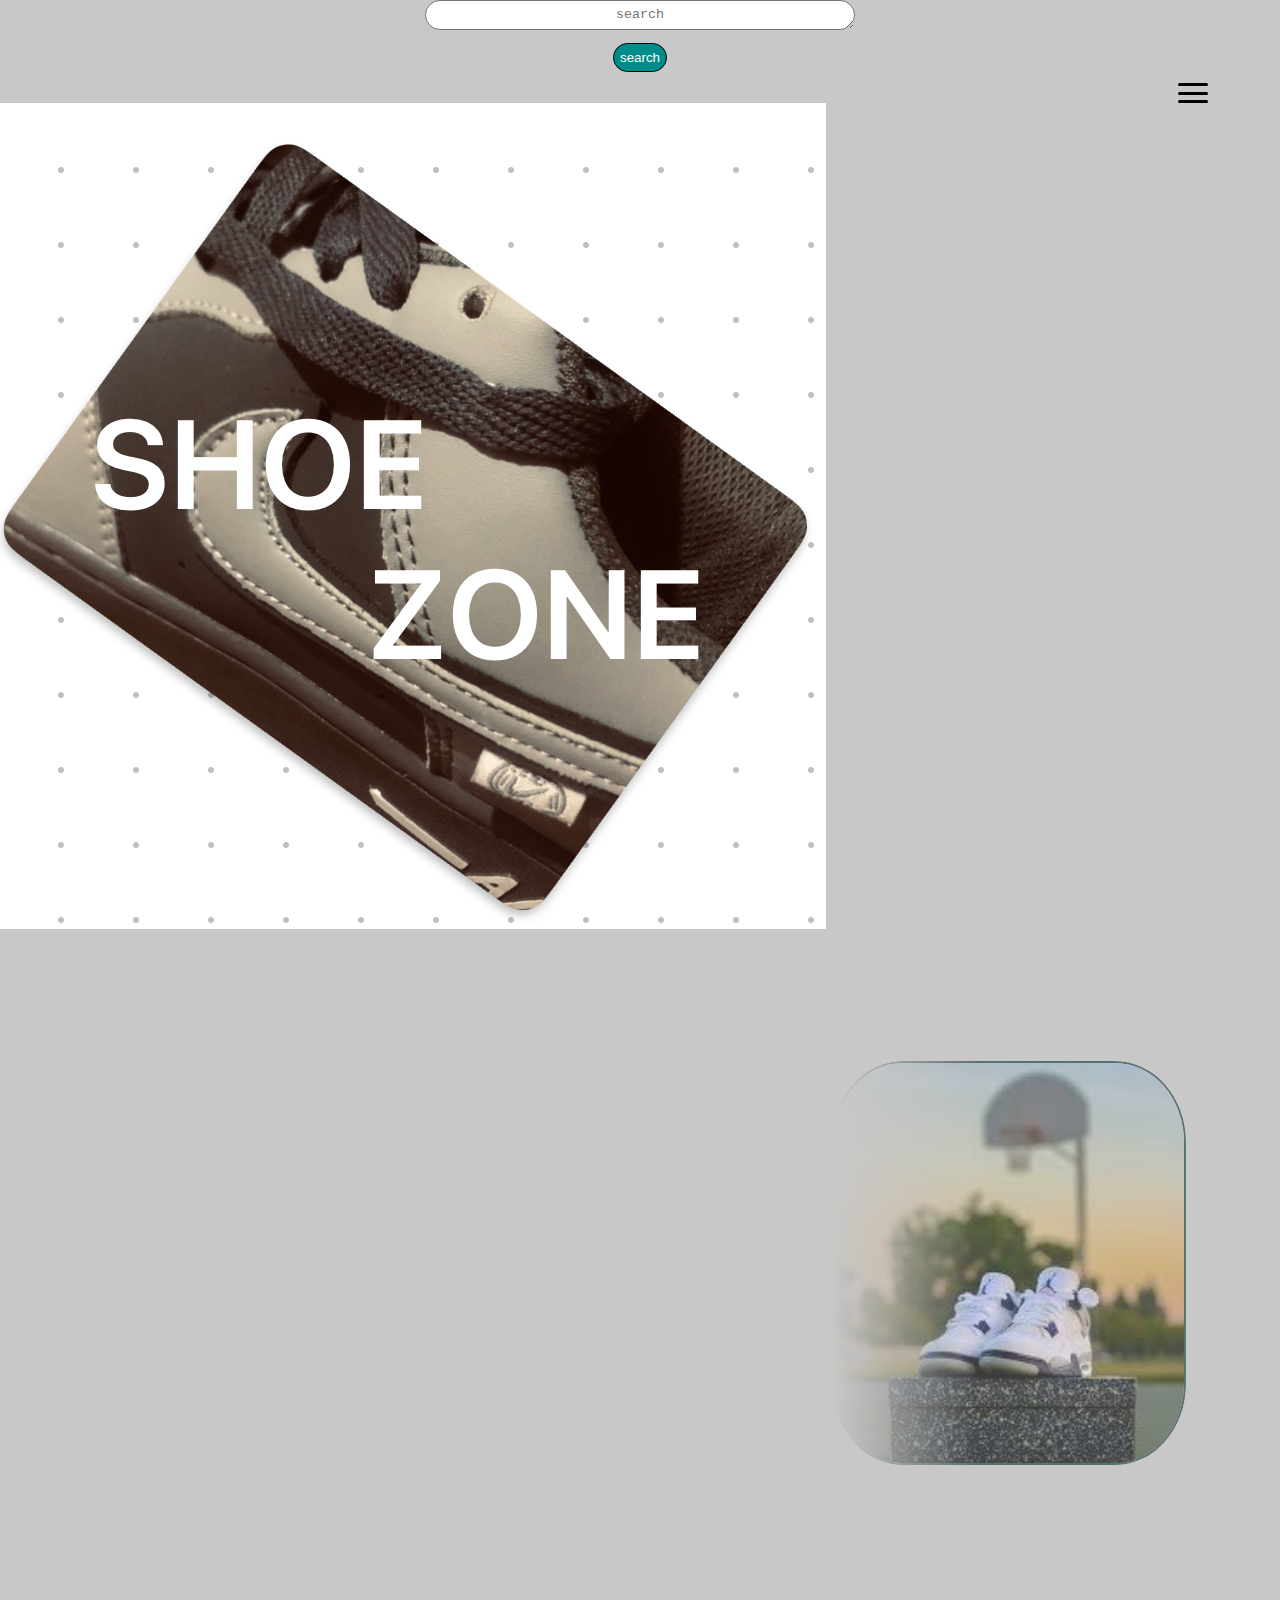
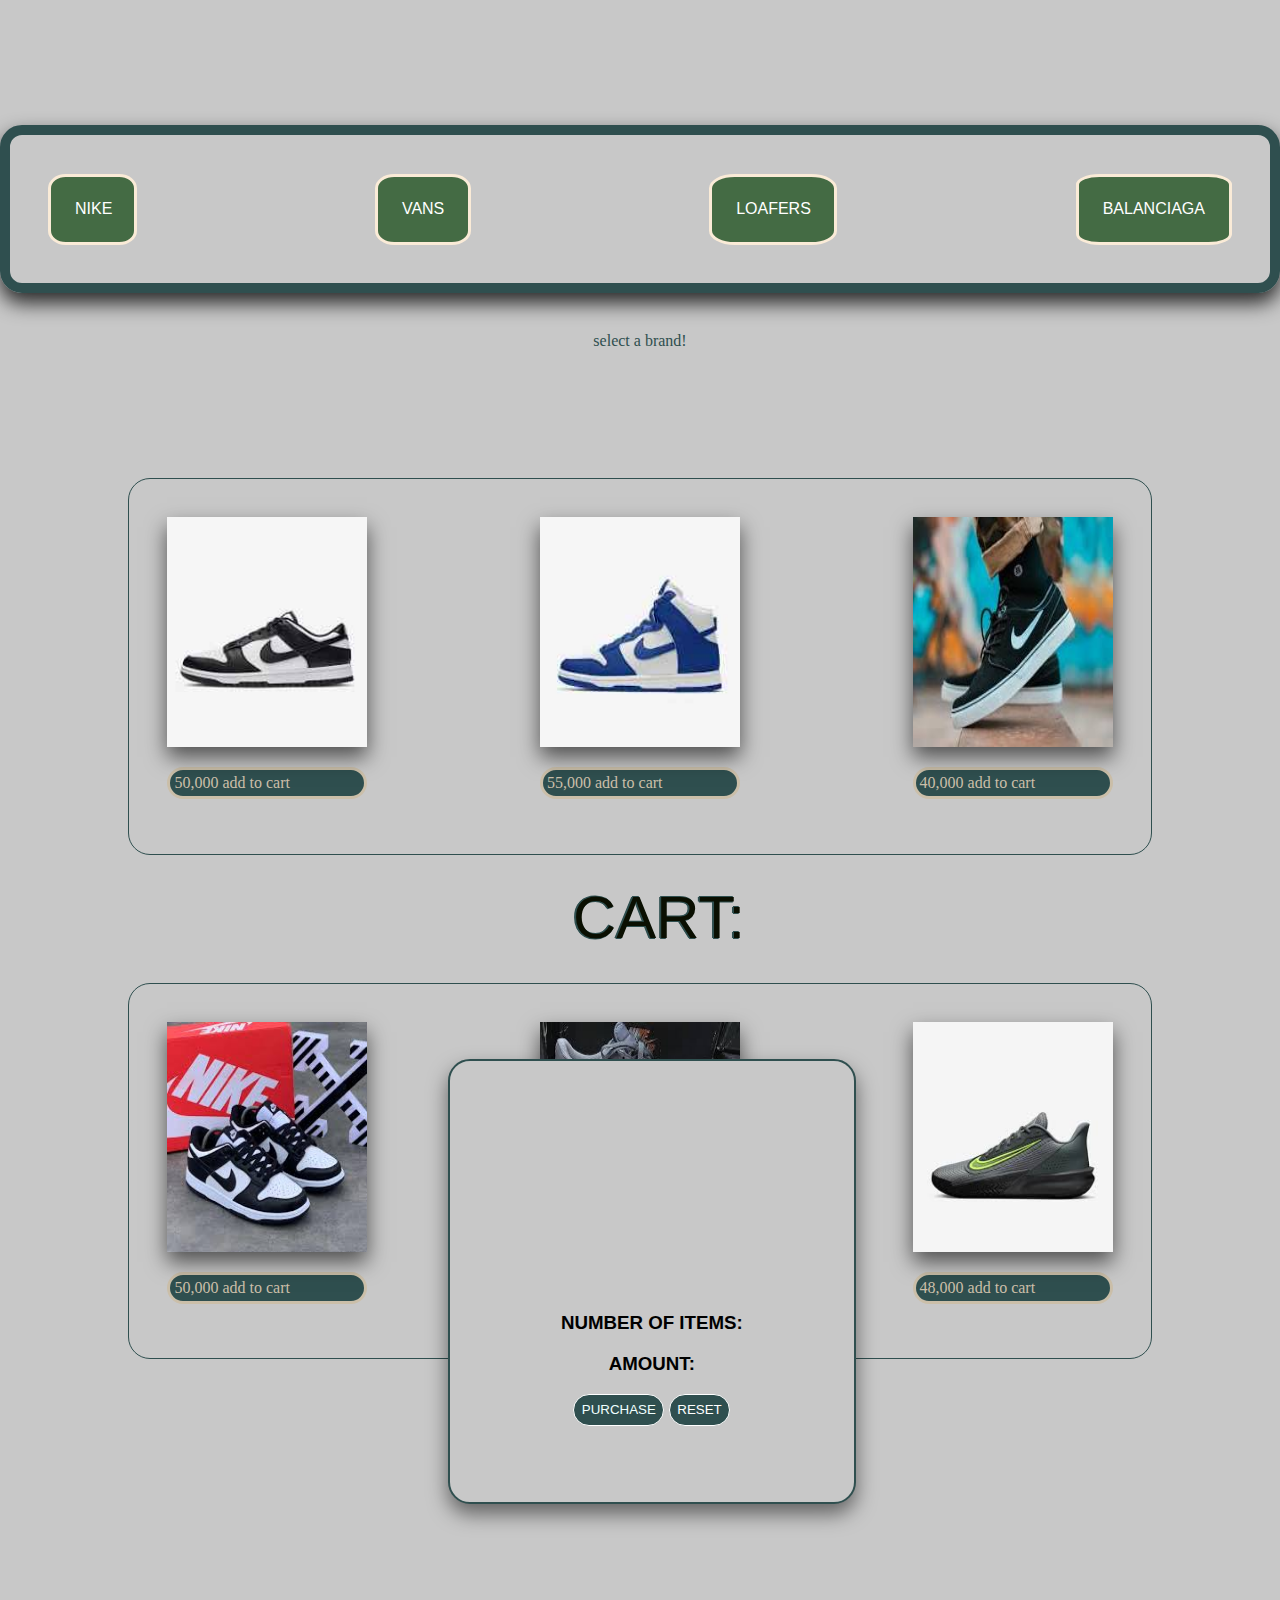
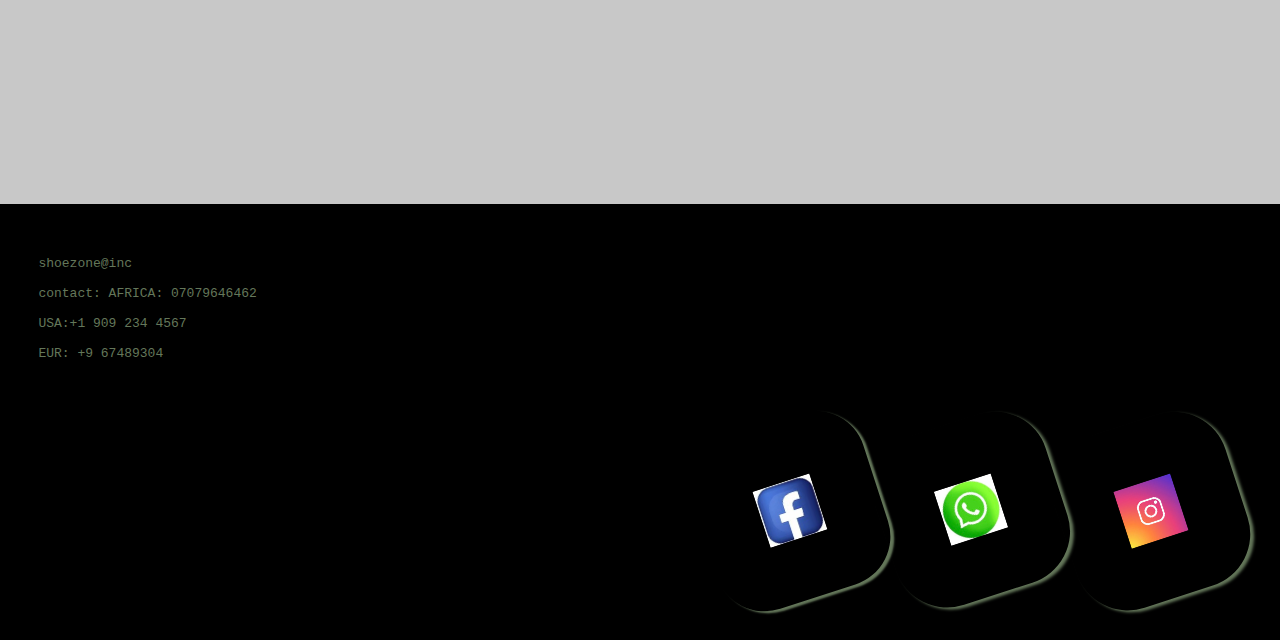
<file: index.html>
<!DOCTYPE html>
<html lang="en">
<head>
       <title>
       shoe zone
     </title>

    <meta charset="utf-8">
    <meta name="viewport" content="width=device-width,initial-scale=1">


        <link rel="stylesheet" href ="e-commerce.css">

     </head>
    
     <body>
          <!--search bar-->
           <div>
            <form>
               <textarea rows="1" cols="50" id="search" placeholder="search"></textarea>
               
               <button class="sb" onclick="jump()">search</button>
            </form>
           </div>
          <div class="dropcont" onclick="show()">

             <!--dropdown-->
    <div class="drop">
        <span></span>
        <span></span>
        <span></span>
    </div></div>

     <div class="dropdown">
        <a href="">PROFILE</a>
        <a href="">WALLET</a>
        <a href="">SOCIALS</a>
        <br><br><br><br><br>

    </div>
    


 <!--images-->
        <img src="IMG_4357.PNG" class="firstimg"><img src="IMG_E4379.JPG" class="secimg">


       <!--button container-->
        <div class="buttoncont">
            <span class="nike" onclick="nik()">NIKE</span>
            <span class="vans"  onclick="van()">VANS</span>
            
            <span class="loafers"onclick="loa()">LOAFERS</span> 
            <span class="balanciaga"  onclick="bal()">BALANCIAGA</span>
        </div>
        <p class="sel">select a brand!</p>

        <div id="nike" >
            <span><img src="n1.JPG" class="n1"><br>
               

               <!--items, prices, buttons-->
               <p class="t"  onclick="additem() ;price(50000)">50,000 add to cart</p></span>

            <span><img src="n2.JPG" class="n2"><br>
               <p class="t" onclick="additem() ;price(55000)">55,000 add to cart</p></span>

            <span><img src="n3.JPG" class="n3"><br>
               <p class="t"  onclick="additem() ;price(40000)">40,000 add to cart</p>   
         </span></div>

        <div id="nset2">

            <span><img src="n4.JPG"  class="n4"><br>
               <p class="t" onclick="additem() ;price(50000)">50,000 add to cart</p>
            </span>
            <span><img src="n5.JPG"  class="n5"><br>
               <p class="t"  onclick="additem() ;price(35000)">35,000 add to cart</p></span>

            <span><img src="n6.JPG" class="n6"><br>
               <p class="t"  onclick="additem() ;price(48000)">48,000 add to cart</p></span>


        </div>

        <div id="vans" >
            <span><img src="v1.JPG" class="v1"><br>
               <p class="t" onclick="additem() ;price(50000)">50,000 add to cart</p></span>

            <span><img src="v2.JPG" class="v2"><br>
               <p class="t"  onclick="additem() ;price(38000)">38,000 add to cart</p></span>

            <span><img src="v3.JPG" class="v3"><br>
               <p class="t" onclick="additem() ;price(45000)">45,000 add to cart</p></span>
        </div>
        
         <div id="balanciaga" >
            <span><img src="b1.JPG" class="v1"><br>
               <p class="t" onclick="additem() ;price(80000)">80,000 add to cart</p></span>

            <span><img src="b2.JPG" class="v2"><br>
               <p class="t"  onclick="additem() ;price(50000)">50,000 add to cart</p></span>

            <span><img src="b3.JPG" class="v3"><br>
               <p class="t"  onclick="additem() ;price(60000)">60,000 add to cart</p></span>
        </div>
        
          <div id="loafers"  >
            <span><img src="l1.JPG" class="v1"><br>
               <p class="t" onclick="additem() ;price(50000)">50,000 add to cart</p></span>

            <span><img src="l2.JPG" class="v2"><br>
               <p class="t" onclick="additem() ;price(40000)">40,000 add to cart</p></span>

            <span><img src="l3.JPG" class="v3"><br>
               <p class="t"  onclick="additem() ;price(58000)">58,000 add to cart</p></span>
        </div>


 <!--checkout-->
<section class="checkout">

    <p class="cartt">CART:</p>

      <h3>
         NUMBER OF ITEMS: <p id="no"></p>
      </h3>

      <h3>
         AMOUNT:<p id="am"></p>
      </h3>

      <button class="purchase" onclick="purchase()">PURCHASE</button> 
 <button onclick="res()" class="reset">RESET</button> 
</section>


 <!--footer-->
     <footer class="footer">
      <p class="finaltext">
         shoezone@inc<BR><BR>

         contact: 
         AFRICA: 07079646462<BR><BR>

         USA:+1 909 234 4567<BR><BR>
         
         EUR: +9 67489304
      </p>

      <div class="socials">
 <img src="face.JPG" class="f">
 <img src="wh.JPG" class="wh">
 <img src="insta.JPG" class="i">

</div>
     

     </footer>

        









     <script  src="e-commerce.js"></script>   

     </body>
</file>
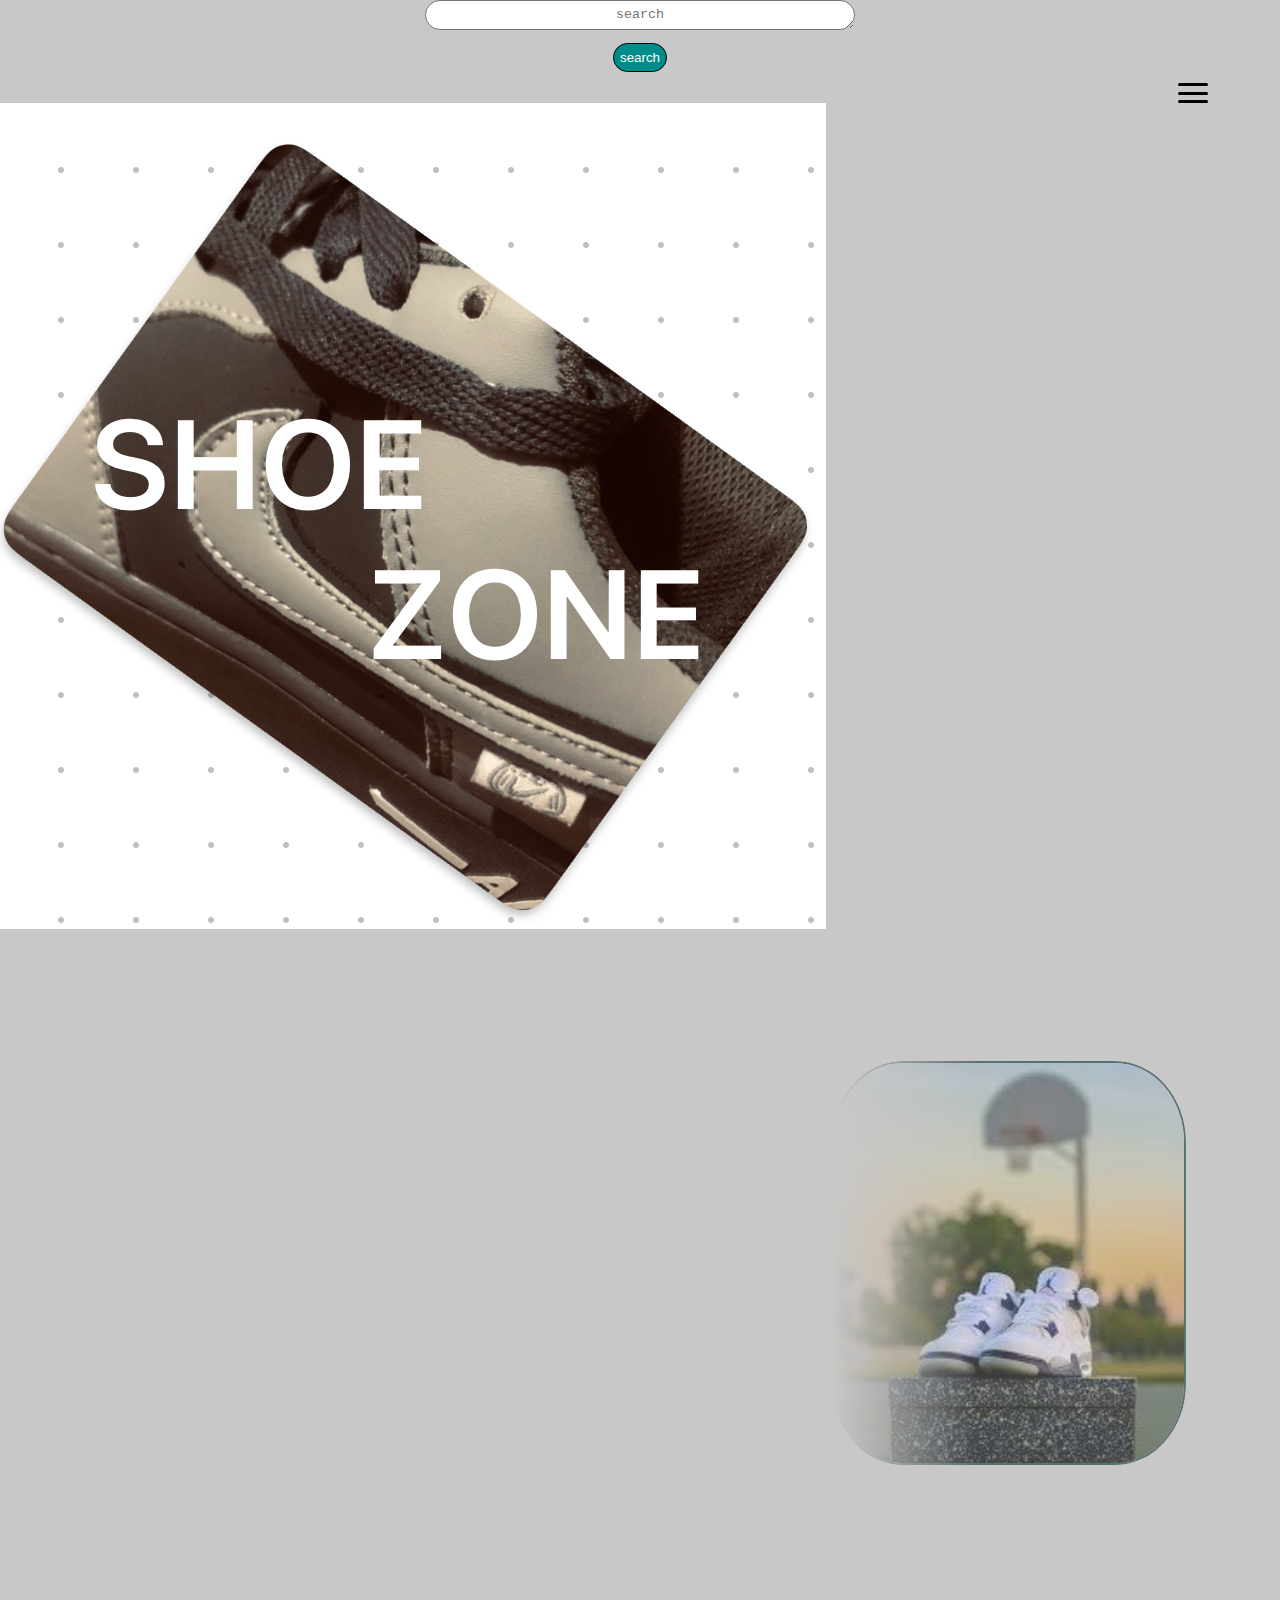
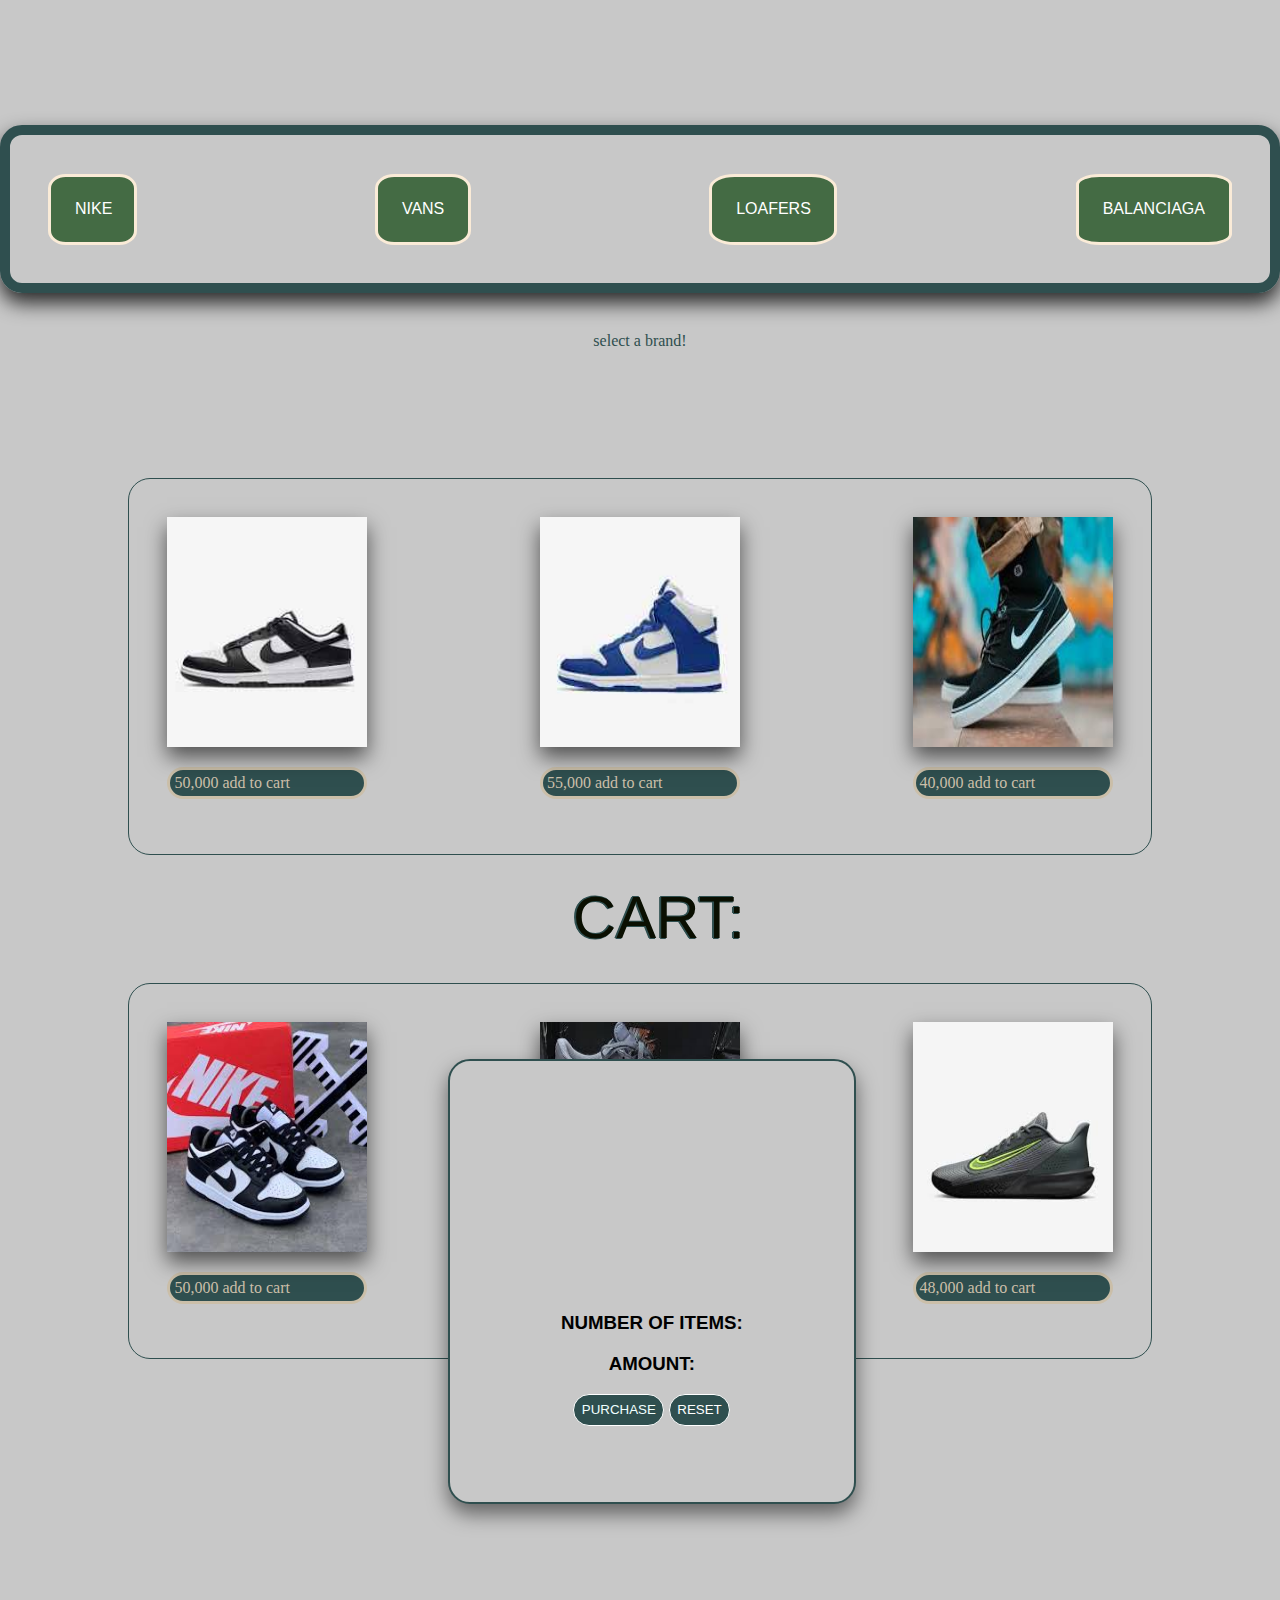
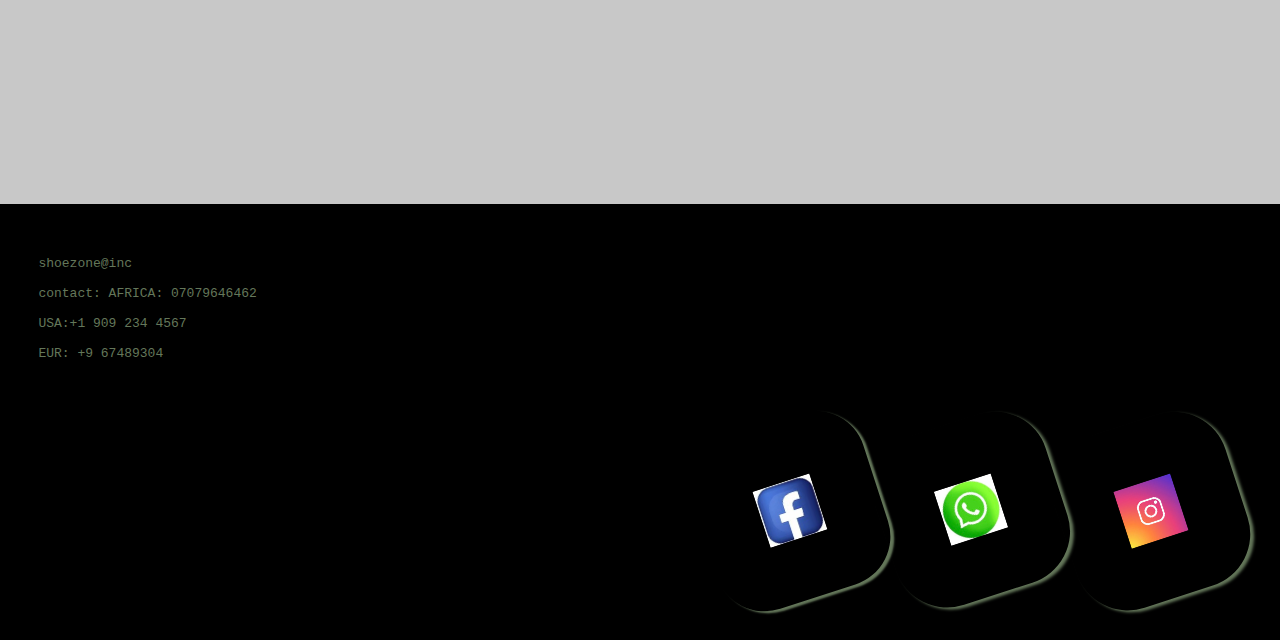
<file: e-commerce.html>
<!DOCTYPE html>
<html lang="en">
<head>
       <title>
       shoe zone
     </title>

    <meta charset="utf-8">
    <meta name="viewport" content="width=device-width,initial-scale=1">


        <link rel="stylesheet" href ="e-commerce.css">

     </head>
    
     <body>
          <!--search bar-->
           <div>
            <form>
               <textarea rows="1" cols="50" id="search" placeholder="search"></textarea>
               
               <button class="sb" onclick="jump()">search</button>
            </form>
           </div>
          <div class="dropcont" onclick="show()">

             <!--dropdown-->
    <div class="drop">
        <span></span>
        <span></span>
        <span></span>
    </div></div>

     <div class="dropdown">
        <a href="">PROFILE</a>
        <a href="">WALLET</a>
        <a href="">SOCIALS</a>
        <br><br><br><br><br>

    </div>
    


 <!--images-->
        <img src="IMG_4357.PNG" class="firstimg"><img src="IMG_E4379.JPG" class="secimg">


       <!--button container-->
        <div class="buttoncont">
            <span class="nike" onclick="nik()">NIKE</span>
            <span class="vans"  onclick="van()">VANS</span>
            
            <span class="loafers"onclick="loa()">LOAFERS</span> 
            <span class="balanciaga"  onclick="bal()">BALANCIAGA</span>
        </div>
        <p class="sel">select a brand!</p>

        <div id="nike" >
            <span><img src="n1.JPG" class="n1"><br>
               

               <!--items, prices, buttons-->
               <p class="t"  onclick="additem() ;price(50000)">50,000 add to cart</p></span>

            <span><img src="n2.JPG" class="n2"><br>
               <p class="t" onclick="additem() ;price(55000)">55,000 add to cart</p></span>

            <span><img src="n3.JPG" class="n3"><br>
               <p class="t"  onclick="additem() ;price(40000)">40,000 add to cart</p>   
         </span></div>

        <div id="nset2">

            <span><img src="n4.JPG"  class="n4"><br>
               <p class="t" onclick="additem() ;price(50000)">50,000 add to cart</p>
            </span>
            <span><img src="n5.JPG"  class="n5"><br>
               <p class="t"  onclick="additem() ;price(35000)">35,000 add to cart</p></span>

            <span><img src="n6.JPG" class="n6"><br>
               <p class="t"  onclick="additem() ;price(48000)">48,000 add to cart</p></span>


        </div>

        <div id="vans" >
            <span><img src="v1.JPG" class="v1"><br>
               <p class="t" onclick="additem() ;price(50000)">50,000 add to cart</p></span>

            <span><img src="v2.JPG" class="v2"><br>
               <p class="t"  onclick="additem() ;price(38000)">38,000 add to cart</p></span>

            <span><img src="v3.JPG" class="v3"><br>
               <p class="t" onclick="additem() ;price(45000)">45,000 add to cart</p></span>
        </div>
        
         <div id="balanciaga" >
            <span><img src="b1.JPG" class="v1"><br>
               <p class="t" onclick="additem() ;price(80000)">80,000 add to cart</p></span>

            <span><img src="b2.JPG" class="v2"><br>
               <p class="t"  onclick="additem() ;price(50000)">50,000 add to cart</p></span>

            <span><img src="b3.JPG" class="v3"><br>
               <p class="t"  onclick="additem() ;price(60000)">60,000 add to cart</p></span>
        </div>
        
          <div id="loafers"  >
            <span><img src="l1.JPG" class="v1"><br>
               <p class="t" onclick="additem() ;price(50000)">50,000 add to cart</p></span>

            <span><img src="l2.JPG" class="v2"><br>
               <p class="t" onclick="additem() ;price(40000)">40,000 add to cart</p></span>

            <span><img src="l3.JPG" class="v3"><br>
               <p class="t"  onclick="additem() ;price(58000)">58,000 add to cart</p></span>
        </div>


 <!--checkout-->
<section class="checkout">

    <p class="cartt">CART:</p>

      <h3>
         NUMBER OF ITEMS: <p id="no"></p>
      </h3>

      <h3>
         AMOUNT:<p id="am"></p>
      </h3>

      <button class="purchase" onclick="purchase()">PURCHASE</button> 
 <button onclick="res()" class="reset">RESET</button> 
</section>


 <!--footer-->
     <footer class="footer">
      <p class="finaltext">
         shoezone@inc<BR><BR>

         contact: 
         AFRICA: 07079646462<BR><BR>

         USA:+1 909 234 4567<BR><BR>
         
         EUR: +9 67489304
      </p>

      <div class="socials">
 <img src="face.JPG" class="f">
 <img src="wh.JPG" class="wh">
 <img src="insta.JPG" class="i">

</div>
     

     </footer>

        









     <script  src="e-commerce.js"></script>   
     </body>
</file>
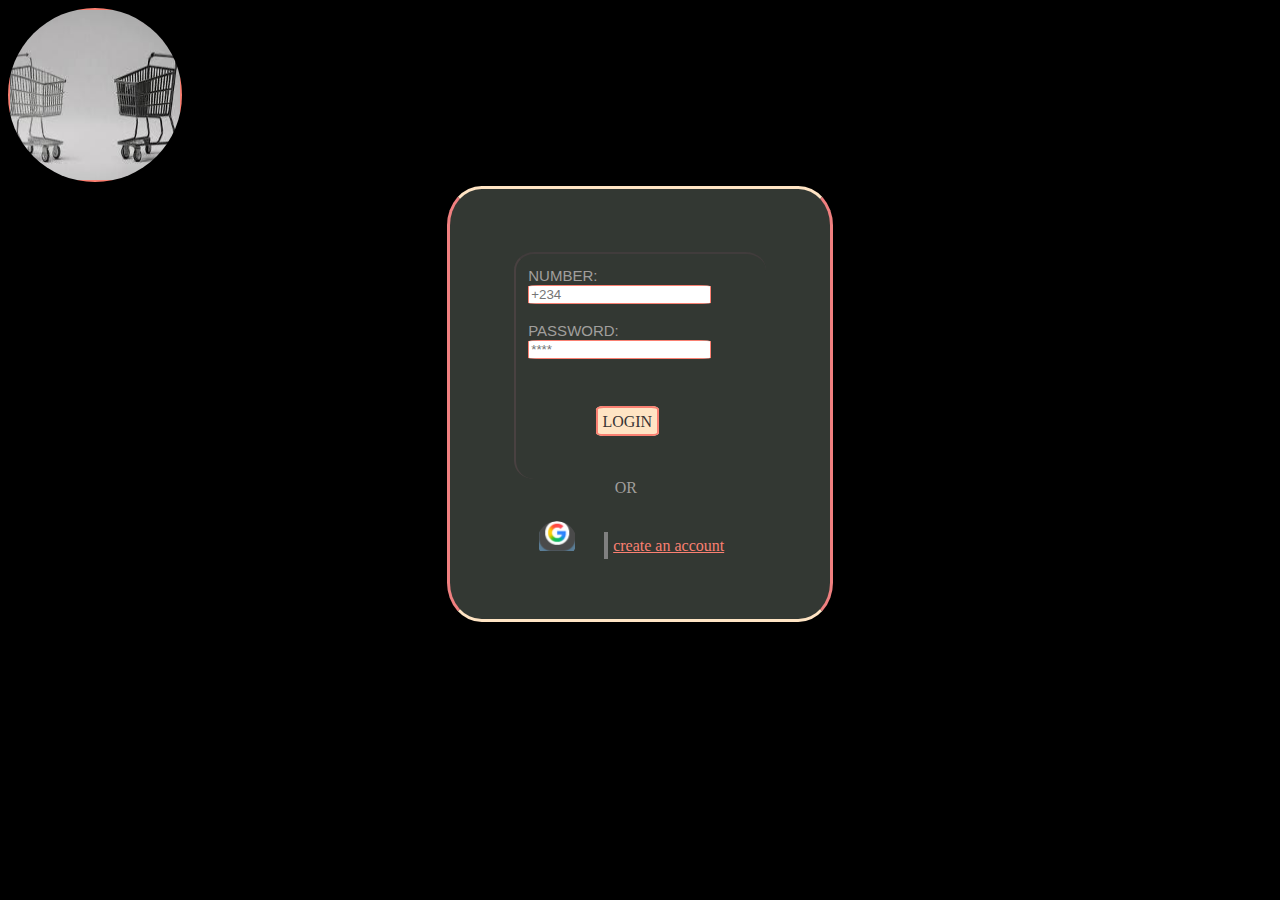
<file: loginpage.html>
<!DOCTYPE html>
<html lang="en">
<head>
       <title>
       login
     </title>

    <meta charset="utf-8">
    <meta name="viewport" content="width=device-width,initial-scale=1">


       <style>

      body{background-color: black;
            overflow-x: hidden;}

        
        


          .chef{height: 170px;
          width: 170px;
          clip-path: circle(50% at 50% 50%);
          border: 2px solid salmon;}
            
                @media screen and (max-width:600px){.chef{height: 120px;
          width: 120px;}}

         .text{color: salmon;
              border-left: 10px solid bisque;
              border-bottom:10px solid bisque;
              border-radius: 10%;
               padding: 5%;
             margin-left: 5%;
             top: 5%;
             position:absolute;
              }




       .form{background-color: rgb(51, 56, 51);
              color: rgb(161, 159, 157);
              margin-top: 200px;
             padding: 5%;
             justify-content: center;
            align-items: center;
            margin: 0 auto;
            width: 20%;
            border-radius: 9%;
            border-top: 3px solid bisque;
            border-left: 3px solid lightcoral;
            border-right: 3px solid lightcoral;
             border-bottom: 3px solid bisque;}

             @media screen and (max-width:600px){.form{width: 40%;}}

              @media screen and (max-width:480px){.form{width: 55%;}}

            #phone{font-size: 15px;
                   font-family: 'Segoe UI', Tahoma, Geneva, Verdana, sans-serif;}

            #password{font-size: 15px;
                   font-family: 'Segoe UI', Tahoma, Geneva, Verdana, sans-serif;}
    
            .number{border-radius: 7%;
                    border: 1px solid salmon;}

            .pass{border-radius: 7%;
                    border: 1px solid salmon;}


       .wrap{border-top: 2px solid rgb(65, 60, 60);
            border-left: 2px solid rgb(73, 65, 65);
              padding: 5%;
             border-radius: 8%;}


        .button{background-color: bisque;
                padding: 2%;
                 border-radius: 12%;
                margin-left: 30%;
                border: 2px solid salmon;
                color: rgb(56, 52, 52);}
         
         @media screen and (max-width:480px){.button{margin-left:30%} ;}


        .button:hover{padding: 3%;
                      transition: 0.4s ease;}

        .or{ margin-left: 40%;}

        .pic{width: 15px;
            height: 15px;
             clip-path: circle(70% at 50% 20%);
            margin-left: 10%;
            }
        .pic:hover{padding: 3%;
                      transition: 0.4s ease;}



        .link{margin-left: 10%;
               border-left: 4px solid grey ;
              padding: 2%;}

         @media screen and (max-width:600px){.link{font-size: 12px;}}

        .l{color: salmon;}
         .l:hover{color: bisque;}


        .main{text-decoration: none;
              color: inherit;}

      



       </style>

     </head>
     <body>
        <div class="head">
         <img src="IMG_5474.JPG" class="chef">
         
          </div>
        <form class="form">
           

            <div class="wrap">
            <label id="phone">NUMBER:</label><br>
            <input type="tel" name="phone" class="number"
            placeholder="+234"><br><br>

            <label id="password">PASSWORD:</label><BR>
            <input type="password" name="password" class="pass" placeholder="****"> <br><br><br><br>

             <span class="button"><a href="mainrest.html" class="main"> LOGIN</a></span><br><br><br></div>

                      <span class="or">OR</span><BR><br>

                      <span class="pic"><img src="google pic.png"></span>

                <span class="link"><a href="" class="l">create an account</a></span>

              
            
            
            
        </form>
        
          

























     </body>
</html>
</file>
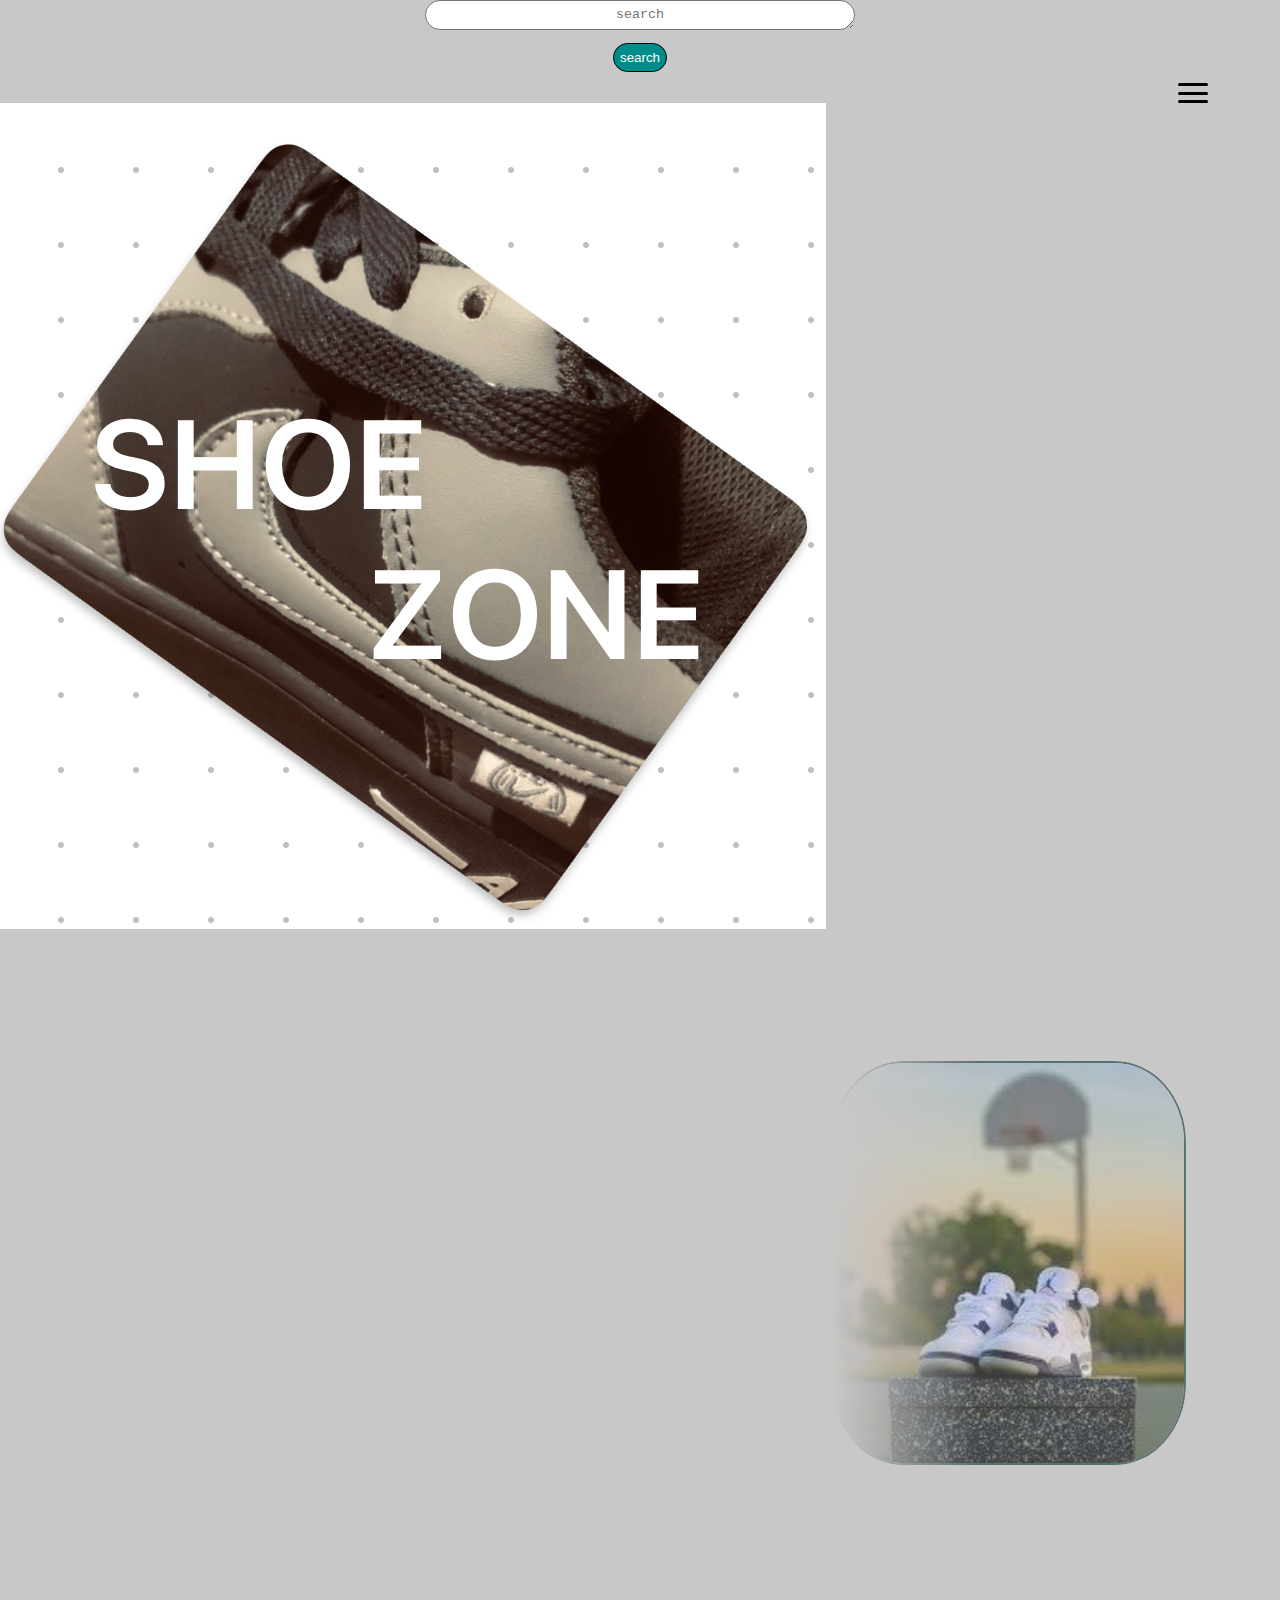
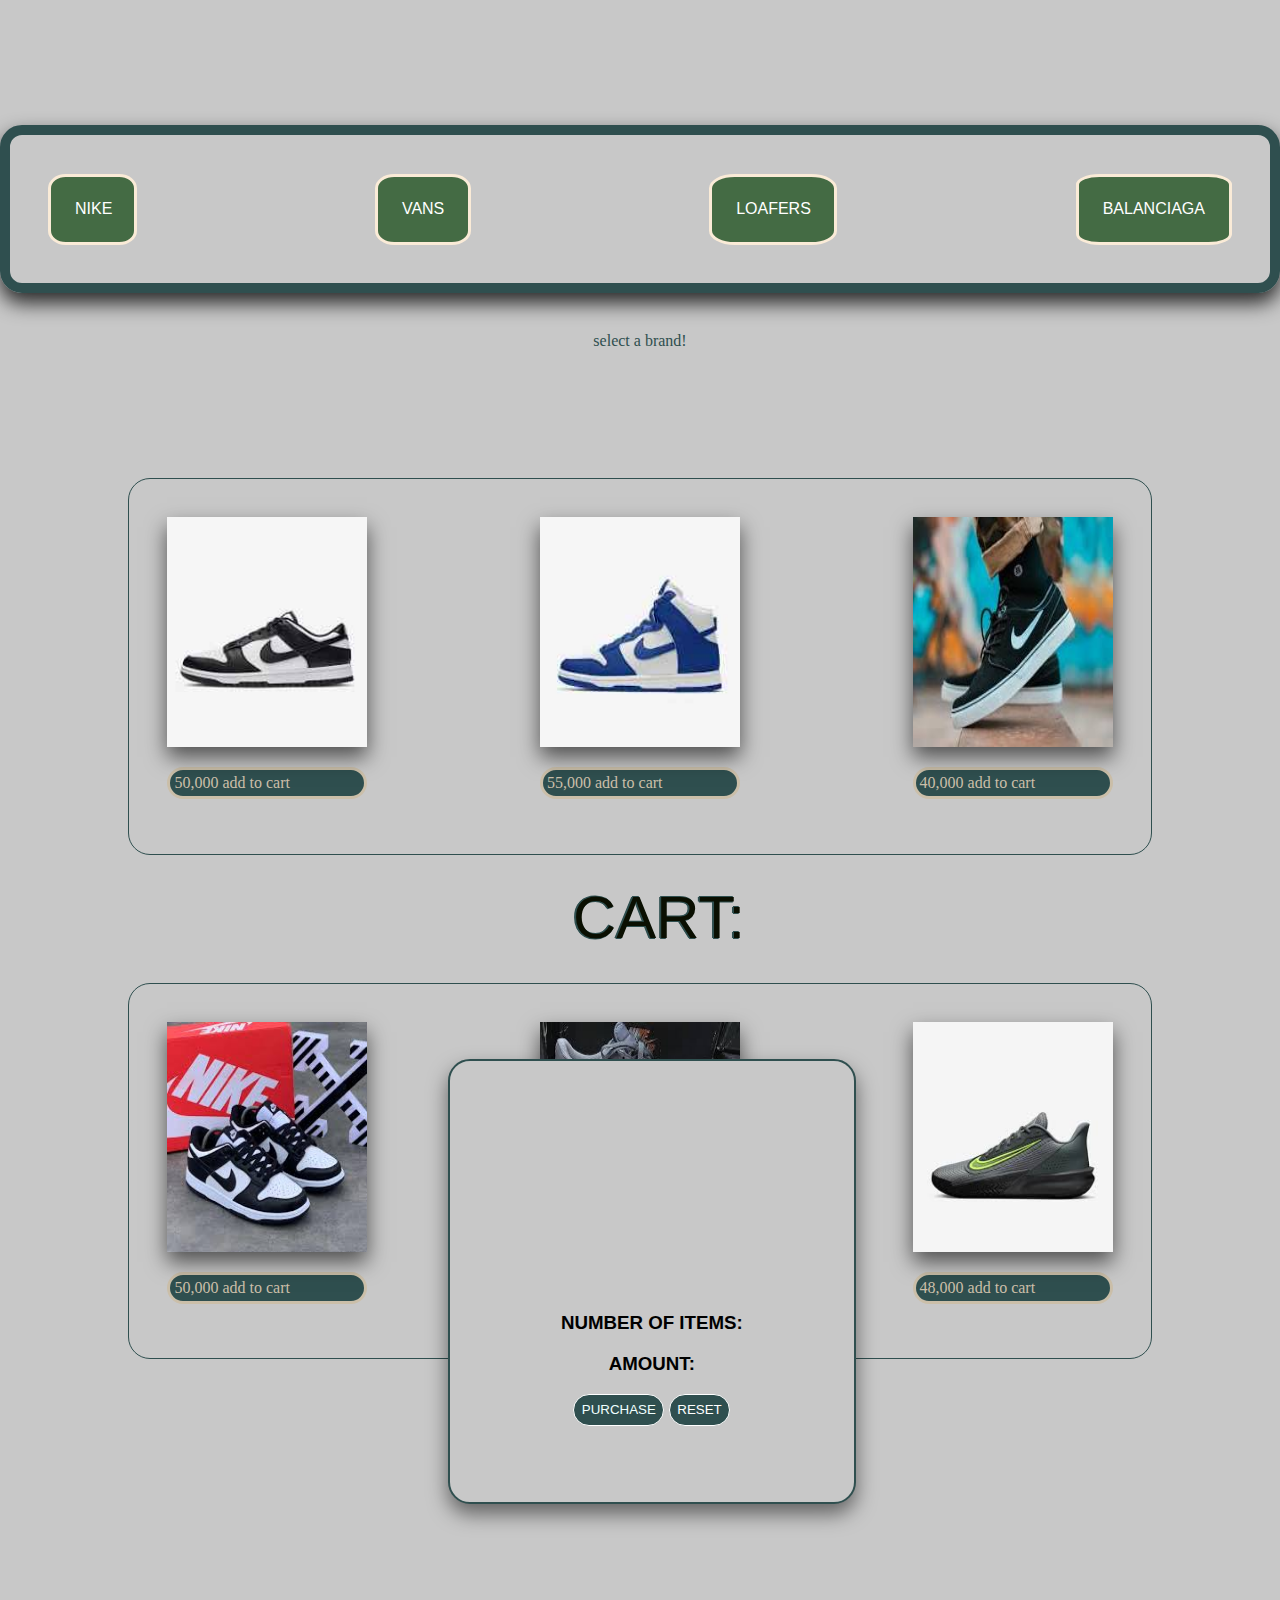
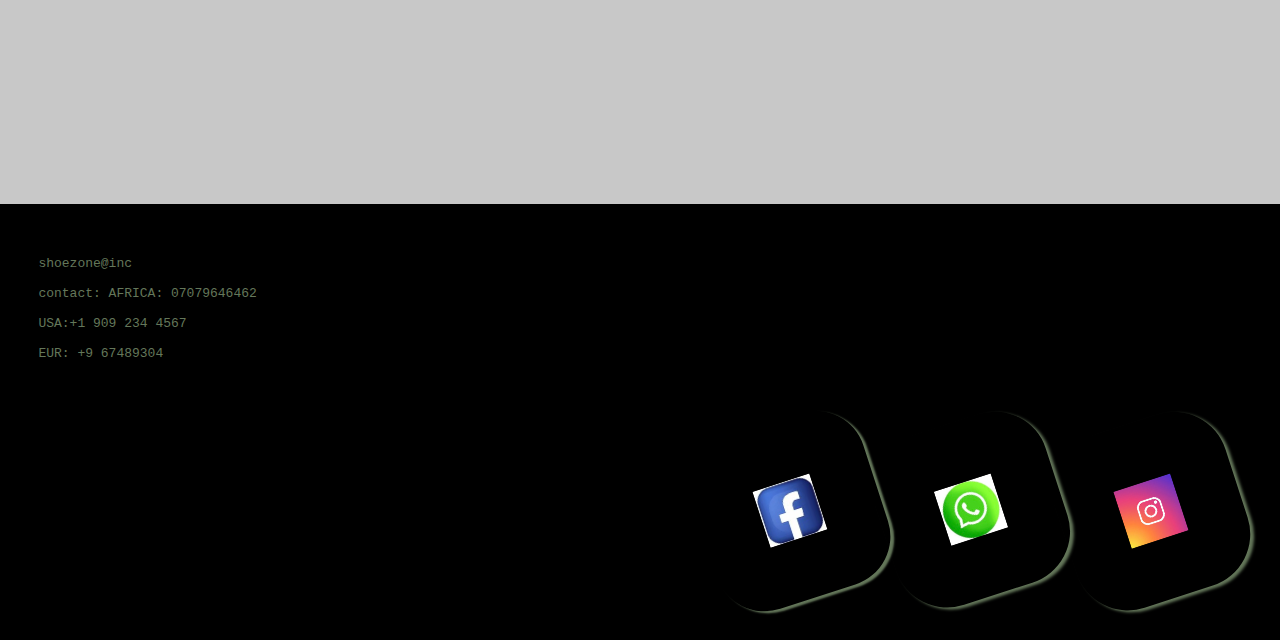
<file: no.html>
<!DOCTYPE html>
<html lang="en">
<head>
       <title>
       shoe zone
     </title>

    <meta charset="utf-8">
    <meta name="viewport" content="width=device-width,initial-scale=1">


        <link rel="stylesheet" href ="e-commerce.css">

     </head>
    
     <body>
          <!--search bar-->
           <div>
            <form>
               <textarea rows="1" cols="50" id="search" placeholder="search"></textarea>
               
               <button class="sb" onclick="jump()">search</button>
            </form>
           </div>
          <div class="dropcont" onclick="show()">

             <!--dropdown-->
    <div class="drop">
        <span></span>
        <span></span>
        <span></span>
    </div></div>

     <div class="dropdown">
        <a href="">PROFILE</a>
        <a href="">WALLET</a>
        <a href="">SOCIALS</a>
        <br><br><br><br><br>

    </div>
    


 <!--images-->
        <img src="IMG_4357.PNG" class="firstimg"><img src="IMG_E4379.JPG" class="secimg">


       <!--button container-->
        <div class="buttoncont">
            <span class="nike" onclick="nik()">NIKE</span>
            <span class="vans"  onclick="van()">VANS</span>
            
            <span class="loafers"onclick="loa()">LOAFERS</span> 
            <span class="balanciaga"  onclick="bal()">BALANCIAGA</span>
        </div>
        <p class="sel">select a brand!</p>

        <div id="nike" >
            <span><img src="n1.JPG" class="n1"><br>
               

               <!--items, prices, buttons-->
               <p class="t"  onclick="additem() ;price(50000)">50,000 add to cart</p></span>

            <span><img src="n2.JPG" class="n2"><br>
               <p class="t" onclick="additem() ;price(55000)">55,000 add to cart</p></span>

            <span><img src="n3.JPG" class="n3"><br>
               <p class="t"  onclick="additem() ;price(40000)">40,000 add to cart</p>   
         </span></div>

        <div id="nset2">

            <span><img src="n4.JPG"  class="n4"><br>
               <p class="t" onclick="additem() ;price(50000)">50,000 add to cart</p>
            </span>
            <span><img src="n5.JPG"  class="n5"><br>
               <p class="t"  onclick="additem() ;price(35000)">35,000 add to cart</p></span>

            <span><img src="n6.JPG" class="n6"><br>
               <p class="t"  onclick="additem() ;price(48000)">48,000 add to cart</p></span>


        </div>

        <div id="vans" >
            <span><img src="v1.JPG" class="v1"><br>
               <p class="t" onclick="additem() ;price(50000)">50,000 add to cart</p></span>

            <span><img src="v2.JPG" class="v2"><br>
               <p class="t"  onclick="additem() ;price(38000)">38,000 add to cart</p></span>

            <span><img src="v3.JPG" class="v3"><br>
               <p class="t" onclick="additem() ;price(45000)">45,000 add to cart</p></span>
        </div>
        
         <div id="balanciaga" >
            <span><img src="b1.JPG" class="v1"><br>
               <p class="t" onclick="additem() ;price(80000)">80,000 add to cart</p></span>

            <span><img src="b2.JPG" class="v2"><br>
               <p class="t"  onclick="additem() ;price(50000)">50,000 add to cart</p></span>

            <span><img src="b3.JPG" class="v3"><br>
               <p class="t"  onclick="additem() ;price(60000)">60,000 add to cart</p></span>
        </div>
        
          <div id="loafers"  >
            <span><img src="l1.JPG" class="v1"><br>
               <p class="t" onclick="additem() ;price(50000)">50,000 add to cart</p></span>

            <span><img src="l2.JPG" class="v2"><br>
               <p class="t" onclick="additem() ;price(40000)">40,000 add to cart</p></span>

            <span><img src="l3.JPG" class="v3"><br>
               <p class="t"  onclick="additem() ;price(58000)">58,000 add to cart</p></span>
        </div>


 <!--checkout-->
<section class="checkout">

    <p class="cartt">CART:</p>

      <h3>
         NUMBER OF ITEMS: <p id="no"></p>
      </h3>

      <h3>
         AMOUNT:<p id="am"></p>
      </h3>

      <button class="purchase" onclick="purchase()">PURCHASE</button> 
 <button onclick="res()" class="reset">RESET</button> 
</section>


 <!--footer-->
     <footer class="footer">
      <p class="finaltext">
         shoezone@inc<BR><BR>

         contact: 
         AFRICA: 07079646462<BR><BR>

         USA:+1 909 234 4567<BR><BR>
         
         EUR: +9 67489304
      </p>

      <div class="socials">
 <img src="face.JPG" class="f">
 <img src="wh.JPG" class="wh">
 <img src="insta.JPG" class="i">

</div>
     

     </footer>

        









     <script  src="e-commerce.js"></script>   

     </body>
</file>
<file: e-commerce.css>
body{overflow-x: hidden;
          background-color:rgb(200, 200, 200);
         margin: 0;
         }


      /*login or sign up button*/

      .ls{display: flex;
          margin-left: 79%;
          }
      
      .log{ padding: 4.5%;
            border-radius: 99px;
            background-color: darkslategray;
             color: antiquewhite;
             border: 2px solid darkslategray}

      .loglink{text-decoration: none;
               color: inherit;}

      .log:hover{background-color: black;}

       .sup{ padding: 4%;
            border-radius: 99px;
            background-color: antiquewhite;
            color: darkslategray;
            margin-left: 5%;
             border: 1px solid darkslategray}
        .sup:hover{background-color: black;}

          @media screen and (max-width:600px){.ls{margin-left: 70%;}}
            @media screen and (max-width:480px){.ls, .log, sup{padding: 1.5%;
                     font-size: 11px;
                      font-family: sans-serif;}}


     

         .wrap{box-shadow:0px 0px 30px rgba(0,0,0,1);
                width: 100%;
                background-color: rgba(30,30,30,1);
               border-radius: 55px;
               margin-top: 1%;
                }       
                
                
         /*dropdown menu*/
 .dropcont{position:absolute;
          display: inline-block;
           margin-left: 92%; 
         position: relative;}

          @media screen and (max-width:480px){.dropcont{margin-left: 85%;}}

    .drop{width: 30px;
          display: flex;
          flex-direction: column;
          justify-content: space-between;
          height: 20px;
          }
               @media screen and (max-width:480px){.drop{width: 20px;}}
                 @media screen and (max-width:480px){.drop{height: 12px;}}


    .line{border: 2px solid antiquewhite;}

    .drop:hover{background-color: cadetblue;}

    .drop span{display: block;
               height: 3px;
               border-radius: 2px;
              background-color: black;}
    .dropdown{background-color:darkslategray;
              width: 40%;
              border-radius: 9%;
              margin-top: 10%;
              display: none;
               right: 0;
              width: 300px;
            position: absolute;
            z-index: 10;
            }       @media screen and (max-width:600px){.dropdown{width: 200px;}}
    .dropdown a{display:block;
                 margin-top: 10%;
                 padding: 6%;
                 overflow: hidden;
                text-decoration: none;
                color: aliceblue;
                border-bottom: 2px solid black;
                border-width:5px ;}
    .dropdown:hover{color: black;}

 /*search bar*/

         #search{border-radius: 99px;
                 margin: 0 auto;
                 text-align: center;
               justify-content: center;
                 display: flex;
               padding: 0.5%;
               animation: fade-in 1s ease-in-out;}
           @media screen and (max-width:600px){#search{width: 250px;
            margin-top: 4%;}}   
            @media screen and (max-width:480px){#search{width: 200px;
            margin-top: 4%;}}   
                                      

         .sb{border-radius: 99px;
               margin: 0 auto;
               text-align: center;
               justify-content: center;
               display: flex;
               background-color: darkcyan;
               color: white;
               margin-top: 1%;
               padding: 0.5%;
               border: 1px solid black;
               font-family:sans-serif;
                animation: fade-in 1s ease-in-out;}
         .sb:hover{background-color: black;}

       /*image*/
        .secimg{margin-left: 65%;
                opacity: 0.7;
                margin-top: 10%;
                border-radius: 20%;
                margin-right:10%;
                width:350px;
                height: 400px;
                animation: slideInLeft 2s ease-in-out;
                border: 2px solid darkslategrey;

                -webkit-mask-image:linear-gradient(to bottom, black 60%,transparent 100%);

                mask-image: linear-gradient(to bottom, black 60%,transparent 100%);
               
                 mask-image: linear-gradient(to left, black 60%,transparent 100%);}


                 @media screen and (max-width:600px){.secimg{width: 200px;
            height: 250px;
            margin-left: 60%;}}

             @media screen and (max-width:480px){.secimg{width: 200px;
              height: 250px;
              margin-left:42% ;}}

           
           
           
           /*animations*/
              @keyframes fade-in{0%{opacity: 0;}100%{opacity: 0.4;}}

        
              @keyframes slideInRight{from{transform: translateX(100%)
                translateY(-180px)
              ;opacity:0;}
              to{transform: translateX(0)
                translateY(-180px);
                opacity: 1;}}
                
                @keyframes slideInLeft{from{transform: translateX(-100%)
              
              ;opacity:0;}
              to{transform: translateX(0);
                opacity: 1;}}
         





    .stext{font-size: 90px;
           font-family:'Lucida Sans', 'Lucida Sans Regular', 'Lucida Grande', 'Lucida Sans Unicode', Geneva, Verdana, sans-serif;
           color: transparent;
           -webkit-text-stroke: 1px solid darkolivegreen;
          text-shadow: 1px 0 white,
          -1px 0 darkslategrey,
          0 1px darkslategrey,
          0 -1px darkslategrey;
         animation:  slideInRight 1.5s ease-in-out;
         padding: 2%;
         z-index: 20;
         transform: translateY(-280px);
         margin-left: 10%;}
          @media screen and (max-width:600px){.stext{transform: translateY(-180px);
           font-size: 60px;}}

           @media screen and (max-width:480px){.stext{font-size: 45px;}}   
                         

   .shoe{border-bottom: 2px solid darkslategray;
         padding: 2%;
         border-radius: 999px; }
          

   .zone{margin-left: 10%;
         border-top: 2px solid antiquewhite;
         padding: 2%;
         border-radius: 999px;}



                /*shoe brand containers*/
        .buttoncont{border-radius: 22px;
                   box-shadow:0px 10px 20px rgba(0,0,0,0.8);
                   border: 10px solid darkslategray;
                   display: flex;
                   padding: 3%;
                   justify-content: space-between;
                   margin-top: 20%;
                   font-family: 'Segoe UI', Tahoma, Geneva, Verdana, sans-serif;}
                     @media screen and (max-width:600px){.buttoncont{padding: 5%;}}

                  /*buttons*/
         .nike{background-color:rgb(68, 107, 68);
               padding: 2%;
               border-radius: 20%;
               color: white;
               border: 3px solid antiquewhite;
               width: 35px;} 

         .nike:hover{color:rgb(203, 191, 169);
                     border: 4px solid white;
                     transition: ease-in-out 0.3s;} 
           
         .vans{background-color: rgb(68, 107, 68);
               padding: 2%;
               border-radius: 20%;
               color: white;
               border: 3px solid antiquewhite;}   
         .vans:hover{color:rgb(203, 191, 169);
                     border: 4px solid white;
                     transition: ease-in-out 0.3s;} 

         .balanciaga{background-color: rgb(68, 107, 68);
               padding: 2%;
               border-radius: 15%;
               color: white;
               border: 3px solid antiquewhite;
               }  
         .balanciaga:hover{color:rgb(203, 191, 169);
                            border: 4px solid white;
                           transition: ease-in-out 0.3s;} 

         .loafers{background-color: rgb(68, 107, 68);
               padding: 2%;
               border-radius: 20%;
               color: white;
               border: 3px solid antiquewhite;}
          

           .loafers:hover{color:rgb(203, 191, 169);
                          border: 4px solid white;
                           transition: ease-in-out 0.3s;} 

         /*select a brand text*/
        .sel{align-items: center;
             justify-content: center;
            margin: 0 auto;
            display: flex;
            margin-top: 3%;
            color:darkslategray; ;}

         #custommessage{display: none;
            background-color: antiquewhite;
            padding: 2%;
            justify-content: center;
            align-items: center;
            
            border-radius: 22px;
            right: 20%;
            font-size: 15px; }

         

        /*shoe images*/
            
        #nset2{display: flex;
           justify-content: space-between;
           margin-right: 10%;
           margin-left: 10%;
           margin-top: 10%;
         
           padding: 3%;
           border-radius: 22px;
           border: 1px solid darkslategray;}

      

        #nike{display: flex;
           justify-content: space-between;
           margin-right: 10%;
           margin-left: 10%;
           margin-top: 10%;
           padding: 3%;
              border-radius: 22px;
             border: 1px solid darkslategray;}

       
  .n1{width: 200px;
            height: 230px;
        box-shadow: 0px 10px 20px rgba(0,0,0,0.6);}
  .n2{width: 200px;
            height: 230px;
         box-shadow: 0px 10px 20px rgba(0,0,0,0.6);}
  .n3{width: 200px;
            height: 230px;
         box-shadow: 0px 10px 20px rgba(0,0,0,0.6);}
  .n4{width: 200px;
            height: 230px;
         box-shadow: 0px 10px 20px rgba(0,0,0,0.6);}
  .n5{width: 200px;
            height: 230px;
         box-shadow: 0px 10px 20px rgba(0,0,0,0.6);}
  .n6{width: 200px;
            height: 230px;
         box-shadow: 0px 10px 20px rgba(0,0,0,0.6);}

      @media screen and (max-width:600px){.n1{width: 100px;
       height: 130px;}
    .n2{width: 100px;
       height: 130px;}
    .n3{width: 100px;
       height: 130px;}
    .n4{width: 100px;
       height: 130px;}
    .n5{width: 100px;
       height: 130px;}
    .n6{width: 100px;
       height: 130px;}}

      
         @media screen and (max-width:480px)
   {.n1{width: 80px;
       height: 100px;}
    .n2{width: 80px;
       height: 100px;}
    .n3{width: 80px;
       height: 100px;}
    .n4{width: 80px;
       height: 100px;}
    .n5{width: 80px;
       height: 100px;}
    .n6{width: 80px;
       height: 100px;}}

       #vans{display: flex;
           justify-content: space-between;
           margin-right: 10%;
           margin-left: 10%;
           margin-top: 5%;
           display: none;
           padding: 3%;
           border-radius: 22px;
           border: 1px solid darkslategray;}

  .v1{width: 200px;
            height: 230px;
        box-shadow: 0px 10px 20px rgba(0,0,0,0.6);}
  .v2{width: 200px;
            height: 230px;
         box-shadow: 0px 10px 20px rgba(0,0,0,0.6);}
  .v3{width: 200px;
            height: 230px;
         box-shadow: 0px 10px 20px rgba(0,0,0,0.6);}
      @media screen and (max-width:600px){.v1{width: 100px;
       height: 130px;}
   .v2{width: 100px;
       height: 130px;}
   .v3{width: 100px;
       height: 130px;}}

        @media screen and (max-width:480px)
        {.v1{width: 80px;
       height: 100px;}
    .v2{width: 80px;
       height: 100px;}
    .v3{width: 80px;
       height: 100px;}}
       

      #balanciaga{display: flex;
           justify-content: space-between;
           margin-right: 10%;
           margin-left: 10%;
           margin-top: 5%;
           display: none;
           padding: 3%;
           border-radius: 22px;
           border: 1px solid darkslategray;}

  .b1{width: 200px;
            height: 230px;
        box-shadow: 0px 10px 20px rgba(0,0,0,0.6);}
  .b2{width: 200px;
            height: 230px;
         box-shadow: 0px 10px 20px rgba(0,0,0,0.6);}
  .b3{width: 200px;
            height: 230px;
         box-shadow: 0px 10px 20px rgba(0,0,0,0.6);}
      @media screen and (max-width:600px){.b1{width: 100px;
       height: 130px;}
    .b2{width: 100px;
       height: 130px;}
    .b3{width: 100px;
       height: 120px;}}


         @media screen and (max-width:480px)
        {.b1{width: 80px;
       height: 100px;}
    .b2{width: 80px;
       height: 100px;}
    .b3{width: 80px;
       height: 100px;}}
       
       

     #loafers{display: flex;
           justify-content: space-between;
           margin-right: 10%;
           margin-left: 10%;
           margin-top: 5%;
           display: none;
           padding: 3%;
           border-radius: 22px;
           border: 1px solid darkslategray;}

  .l1{width: 200px;
            height: 230px;
        box-shadow: 0px 10px 20px rgba(0,0,0,0.6);}
  .l2{width: 200px;
            height: 230px;
         box-shadow: 0px 10px 20px rgba(0,0,0,0.6);}
  .l3{width: 200px;
            height: 230px;
         box-shadow: 0px 10px 20px rgba(0,0,0,0.6);}
      @media screen and (max-width:600px){.l1{width: 100px;
       height: 130px;}
    .l2{width: 100px;
       height: 130px;}
    .l3{width: 100px;
       height: 130px;}}

         @media screen and (max-width:480px)
        {.l1{width: 80px;
       height: 100px;}
    .l2{width: 80px;
       height: 100px;}
    .l3{width: 80px;
       height: 100px;}}
       
       
      .stars{font-size: 13px;
             margin-left: 5%;}
        @media screen and (max-width:480px){.stars{font-size: 10px;}}

       .t{background-color: darkslategray;
          padding: 2%;
        border: 3px solid rgb(203, 191, 169);
        color:rgb(203, 191, 169);
        border-radius: 22px;
        font-family:'Segoe UI', Tahoma;}
       .t:hover{color: white;}

       /*checkout text*/
      .cimg{width: 60px;
            transform: translateY(10px);
            border-radius: 99px;}

      .design{transform: translateY(300px) ;   
         margin-left: 30%;    
      z-index: 0;
      position: relative;
      border-radius: 33px;
      width: 500px;
   height: 350px;  
      opacity: 0.7;
     }

        @media screen and (max-width:600px){.design{transform: translateY(230px) ;   
         width: 350px;
         height: 350px; 
          margin-left: 25%;       }}

         @media screen and (max-width:480px){.design{
         width: 320px;
         height: 300px; 
         transform: translateY(150px);
          margin-left: 12%; }}


      .cartt{transform: translateY(-300px);
           font-size: 60px;
           font-family:'Lucida Sans', 'Lucida Sans Regular', 'Lucida Grande', 'Lucida Sans Unicode', Geneva, Verdana, sans-serif;
           color: transparent;
           -webkit-text-stroke: 1px solid darkolivegreen;
            text-shadow: 1px 0 rgb(10, 15, 1),
            -1px 0 darkslategrey,
            0 1px darkslategrey,
            0 -1px darkslategrey;
              margin-top: 18%;
            margin-left: 5%;
            z-index: 10;
            position: relative; }

            @media screen and (max-width:480px){.cartt{font-size: 30px;}}
            @media screen and (max-width:600px){.cartt{font-size: 40px;}}

      #no{color: darkslategray;}
      #am{color: darkslategray;}

      .checkout{transform: translateY(-300px);
         background-color: inherit;
          box-shadow: 0px 10px 20px rgba(0,0,0,0.5);
         padding: 6%;
         display: block;
         text-align: center;
         justify-content: center;
          margin-top: 0%;
          width:250px;
          font-family:Verdana, Geneva, Tahoma, sans-serif;
          border: 2px solid darkslategray;
          border-radius: 22px;
          margin-left: 35%;
          z-index: 20;
         position: relative;}

             @media screen and (max-width:480px){.checkout{padding: 2%;
              font-size: 12px;
               transform: translateX(-50px) translateY(-300px);}}

                 @media screen and (max-width:600px){.checkout{padding: 3%;
                  margin-left: 30%;}}

       /*buttons*/
      .purchase{background-color: darkslategray;
                color: azure;
                font-family: 'Segoe UI', Tahoma, Geneva, Verdana, sans-serif;
               padding: 3%;
               border-radius: 22px;
               border: 1px solid white;
               }

      .purchase:hover{background-color: black;}         

      .reset{background-color: darkslategrey;
             color: white;
             font-family: 'Segoe UI', Tahoma, Geneva, Verdana, sans-serif;
             padding: 3%;
               border-radius: 22px;
              border: 1px solid white;}

      .reset:hover{background-color: black;}  



/*images before footer*/



   @keyframes bounce{0%,100%{transform: translateY(0);}
                             50%{transform: translateY(-10px)}}

.lcont{margin-left: 55%;
       margin-top: 2%;
       animation: bounce 2s infinite;}
.one{height: 180px;
     width: 180px;
     border-radius: 222px;
      }
.two{height: 180px;
     width: 280px;
     border-radius: 222px;
    ;}

@media screen and (max-width:600px){.icont{margin-left: 25%;}}
     
 @media screen and (max-width:600px){.one{height: 120px;
     width: 120px;
    transform: translateX(-50px) translateY(-80px);}}

 @media screen and (max-width:480px){.one{height: 100px;
     width: 100px;
     transform: translateX(-30px) translateY(-70px);}}



   @media screen and (max-width:600px){.two{height: 120px;
     width: 170px;
       transform: translateX(80px) translateY(-200px);}}
@media screen and (max-width:480px){.two{height: 100px;
     width: 100px;
   transform: translateX(80px) translateY(-175px);}}


.te{transform: translateX(-550px) translateY(180px);
    padding: 2%;
    border-radius: 22px;
    border: 4px solid antiquewhite;
    color: darkslategray;
    font-family:'Segoe UI', Tahoma, Geneva, Verdana, sans-serif;}
  @media screen and (max-width:600px){.te{font-size: 10px;
   transform: translateX(-310px) translateY(30px);}}
 @media screen and (max-width:480px){.te{
   transform: translateX(-210px) translateY(30px);}}
 

 /*socials button*/

      .socials{display: flex;
             justify-content: flex-end;
             margin-top: 5%;}

       

      .f{padding: 5%;
         height: 5%;
         width: 5%;
        border-radius: 28%;
        transform: rotate(-18deg);
        box-shadow: 3px 3px 2px;
        }
        
    .wh{padding: 5%;
       height: 10%;
       border-radius: 30%;
      width: 5%;
       transform: rotate(-18deg);
      box-shadow: 3px 3px 3px;}

      .i{padding: 5%;
        width: 5%;
         height: 20%;
        border-radius: 30%;
     transform: rotate(-18deg);
     box-shadow: 3px 3px 3px;}

                
.f:hover{width: 8%;
         transition: ease-in-out 1s;}

.wh:hover{width:8%;
         transition:ease-in-out 1s;}

.i:hover{width: 8%;
         transition: ease-in-out 1s;}



.footer{margin-top: 0%;
        background-color: black;
        color:rgb(100, 119, 90);
        padding: 3%;
        font-family:monospace;
        min-height: 100%;
        }
</file>
